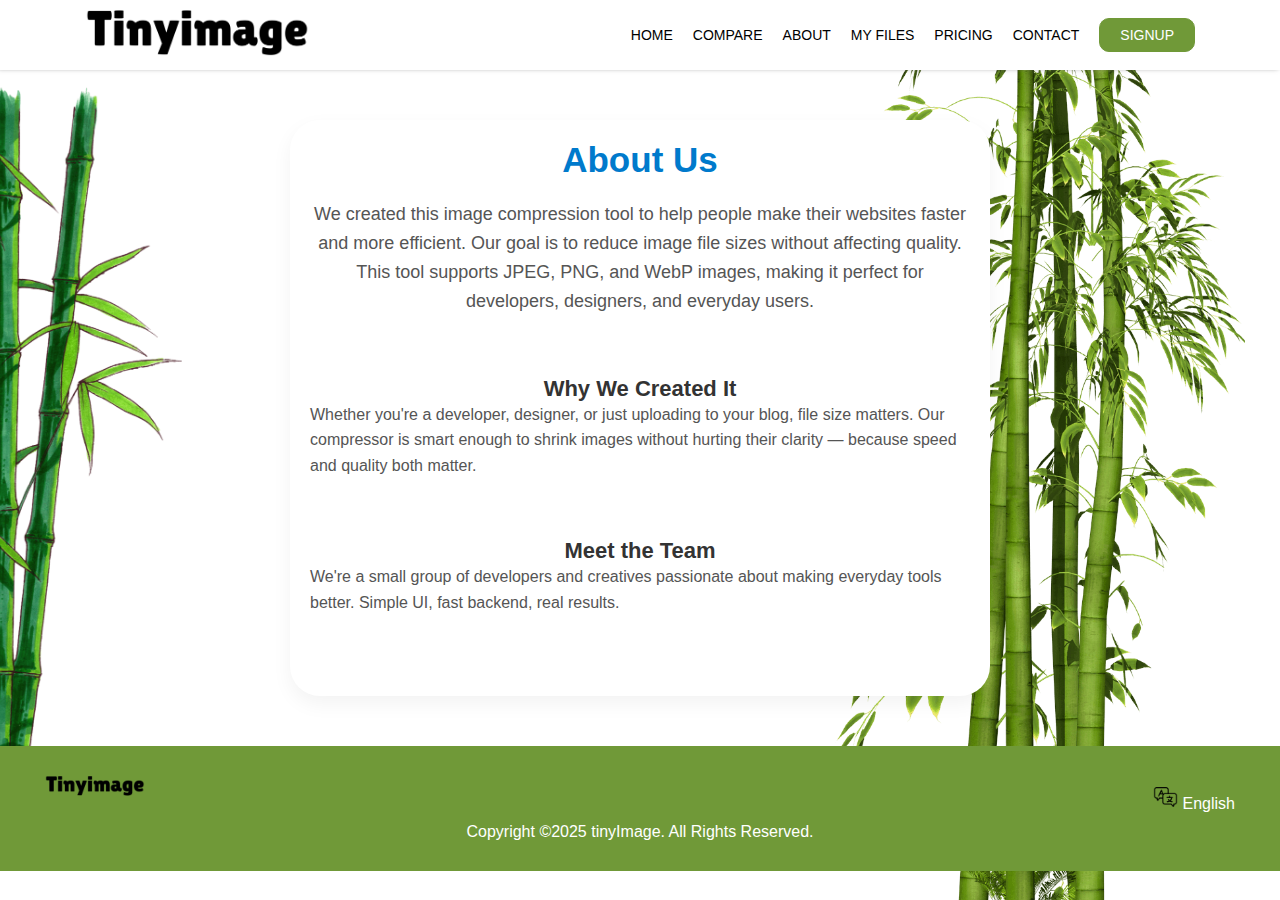
<file: about.html>
<!DOCTYPE html>
    <html lang="en">
    <head>
        <meta charset="UTF-8">
        <meta name="viewport" content="width=device-width, initial-scale=1.0">
        <title>tinyImage</title>
        <link rel="stylesheet" href="style.css">
        <link rel="icon" href="images/bamboo-logo.png" type=""/>
        <style>
            body {
                background-image: url('images/bamboo-2x.png');
                background-size:33%;
                background-position: 96% 88%;
                
                background-repeat: no-repeat;
  margin: 0;
  font-family: 'Segoe UI', sans-serif;
  
  color: #333;
}


header{
    background-color: white;
}
.bamboo-here{
background-image: url('images/bamboo_right.png');
                background-size:464px;
                background-position: -27% 58%;
                background-repeat: no-repeat;
}

.about-container {
   
 
   
    background-repeat: no-repeat; /* This background-repeat is redundant if no background-image is set here */
  max-width: 700px;
  margin: 50px auto;
  padding: 20px;
  background: white;
  border-radius: 30px;
  box-shadow: 0 8px 20px rgba(0, 0, 0, 0.05);
}

h1 {
  font-size: 35px;
  color: #007acc;
  text-align: center;
  margin-bottom: 20px;
}

h2 {
  font-size: 22px;
  color: #333;
  margin-top: 30px;
  text-align: center; 
  
}

.intro {
  font-size: 18px;
  color: #555;
  text-align: center;
  margin-bottom: 60px;
  line-height: 1.6;
}

.section p {
  font-size: 16px;
  color: #555;
  line-height: 1.6;
  margin-bottom: 60px;
}

/* Media queries for about.html specific styles */
@media (max-width: 768px) {
    body {
        background-size: 20%; /* Adjust bamboo size for tablets */
        background-position: 90% 90%;
    }
    .bamboo-here {
        background-size: 200px; /* Adjust bamboo size for tablets */
        background-position: -10% 50%;
    }
    .about-container {
        margin: 30px 15px; /* Adjust margin for smaller screens */
        padding: 15px;
        border-radius: 20px;
    }
    h1 {
        font-size: 30px;
        margin-bottom: 15px;
    }
    h2 {
        font-size: 20px;
        margin-top: 20px;
    }
    .intro {
        font-size: 16px;
        margin-bottom: 40px;
    }
    .section p {
        font-size: 15px;
        margin-bottom: 40px;
    }
}

@media (max-width: 575px) {
    body {
        background-size: 15%; /* Adjust bamboo size for mobile */
        background-position: 95% 95%;
    }
    .bamboo-here {
        background-size: 150px; /* Adjust bamboo size for mobile */
        background-position: -5% 50%;
    }
    .about-container {
        margin: 20px 10px; /* Further adjust margin for mobile */
        padding: 10px;
        border-radius: 15px;
    }
    h1 {
        font-size: 25px;
        margin-bottom: 10px;
    }
    h2 {
        font-size: 18px;
        margin-top: 15px;
    }
    .intro {
        font-size: 14px;
        margin-bottom: 30px;
    }
    .section p {
        font-size: 14px;
        margin-bottom: 30px;
    }
}
        </style>
    </head>
    <body>
        <div class="bamboo-here">
        <header class="header">
		<div class="container">
			<nav class="navbar">
				<div class="navdiv">
					<div class="header-logo">
						<img alt="Header logo" src="images/tinyimage-high-resolution-logo-removebg-previeww.png" />
					</div>
					<div class="navmenu">
						<ul>
							<li><a href="index.html">Home</a></li>
							<li><a href="compare.html">Compare</a></li>
							<li><a href="about.html">About</a></li>
							<li><a href="#">My Files</a></li>
							<li><a href="pricing.html">Pricing</a></li>
							<li><a href="Contact.html">Contact</a></li>
							<button><a href="#">SignUp</a></button>
						</ul>
					</div>
				</div>
			</nav>
		</div>
	</header>

<div class="about-container">
    <h1>About Us</h1>
    <p class="intro">
     We created this image compression tool to help people make their websites faster and more efficient. Our goal is to reduce image file sizes without affecting quality. This tool supports JPEG, PNG, and WebP images, making it perfect for developers, designers, and everyday users.
    </p>

    <div class="section">
      <h2>Why We Created It</h2>
      <p>
        Whether you're a developer, designer, or just uploading to your blog, file size matters. Our compressor is smart enough to shrink images without hurting their clarity — because speed and quality both matter.
      </p>
    </div>

    <div class="section">
      <h2>Meet the Team</h2>
      <p>
        We're a small group of developers and creatives passionate about making everyday tools better. Simple UI, fast backend, real results.
      </p>
    </div>
  </div>

    <footer>
		<div class="container-fluid">
			<div class="footer-content">
				<div class="footer-logo">
					<a href="index.html">
					<img src="images/tinyimage-high-resolution-logo-removebg-previeww.png" alt="footer">
					</a>
				</div>
				
				<div class="copyright-text">
					<p>Copyright ©2025 tinyImage. All Rights Reserved.</p>
				</div>
				
				<div class="footer-laguages">
					<a href="#">
					<img src="Logos/translate-icon.png" alt="">
						<span>English</span>
				</a>
				</div>
			</div>
		</div>
	</footer>
    </div>
    </body>
    </html>
</file>
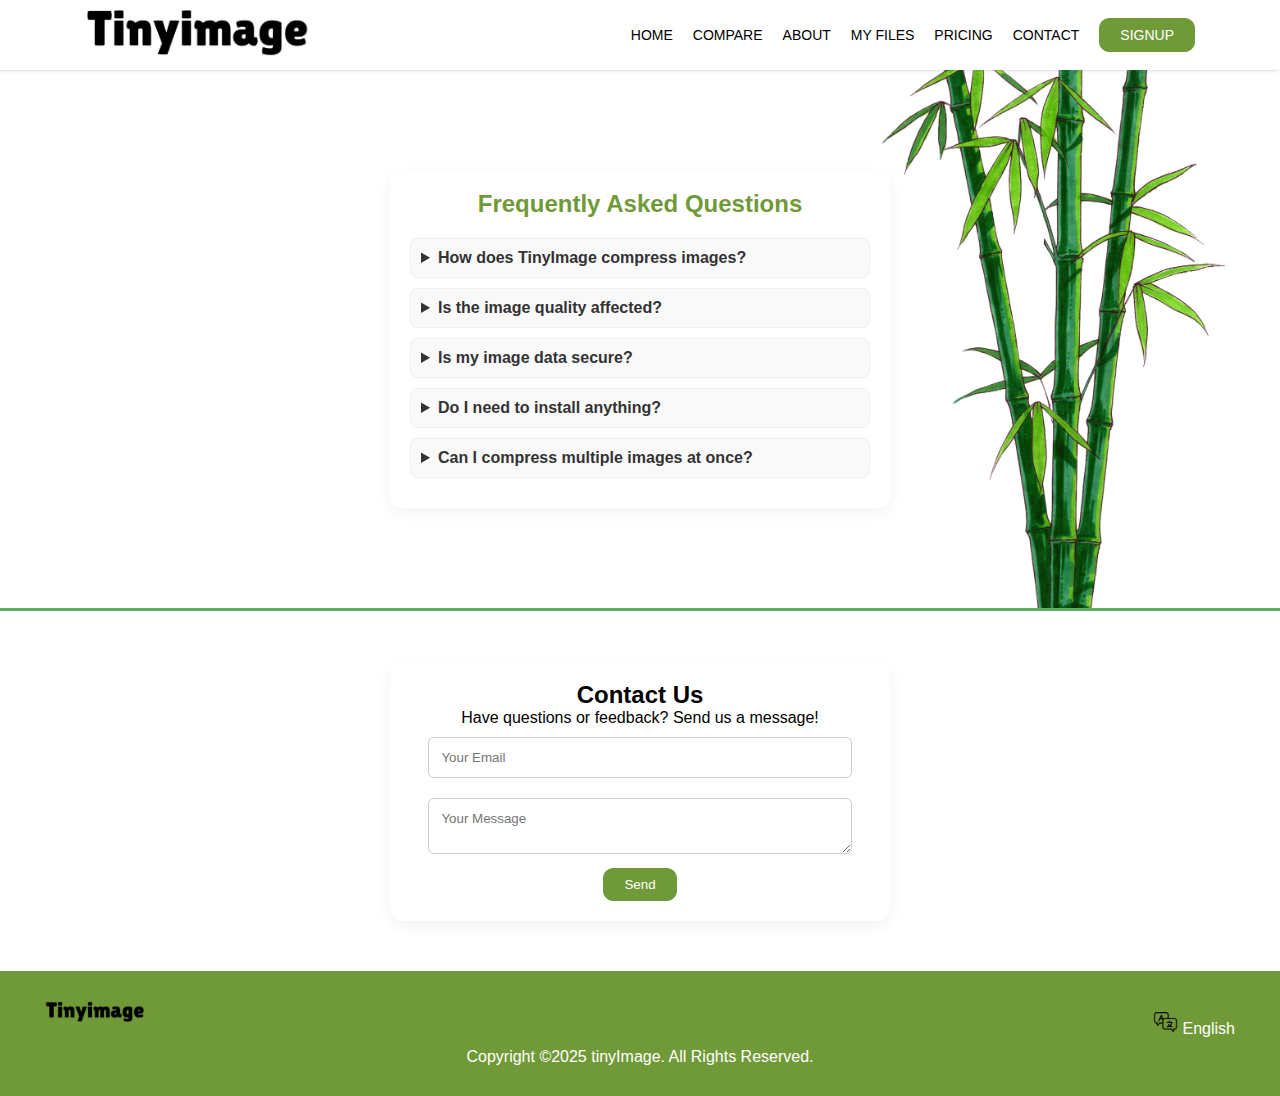
<file: Contact.html>
<!DOCTYPE html>
<html lang="en">
<head>
    <meta charset="UTF-8">
    <meta name="viewport" content="width=device-width, initial-scale=1.0">
    <title>tinyImage</title>
    <link rel="stylesheet" href="style.css"/>
    <link rel="icon" href="images/bamboo-logo.png" type=""/>
    <style>
        .contact-container {
  max-width: 500px;
  margin: 40px auto;
  padding: 20px;
  background: white;
  border-radius: 12px;
  box-shadow: 0 5px 15px rgba(0,0,0,0.05);
  text-align: center;
}
.image-here {
    background-image: url('images/bamboo_right.png');
    background-size: 32%;
    background-position: right;
    background-repeat: no-repeat;
    background-attachment: scroll;
    padding: 60px 0;
}
.contact-container input,
.contact-container textarea {
  width: 92%;
  padding: 12px;
  margin: 10px 0;
  border: 1px solid #ccc;
  border-radius: 6px;
  font-family: sans-serif;
}

.contact-container button{
						background-color: #709938;
						border:1px solid #709938;
						padding: 8px 20px;
						transition: 0.4s ease all;
						border-radius: 10px;
						&:hover{
							
							color: #709938;
							background-color: #fff;
							a{
								color: #709938;
							}
						}}



.faq-container {
  max-width: 500px;
  margin: 40px auto;
  padding: 20px;
  background: white;
  border-radius: 12px;
  box-shadow: 0 5px 15px rgba(0,0,0,0.05);
  font-family: sans-serif;
}

.faq-container h2 {
  text-align: center;
  color: #709938;
  margin-bottom: 20px;
}

.faq-container details {
  margin: 10px 0;
  padding: 10px;
  border: 1px solid #eee;
  border-radius: 8px;
  background: #f9f9f9;
  cursor: pointer;
}

.faq-container summary {
  font-weight: bold;
  color: #333;
  outline: none;
}

.faq-container details[open] summary {
  color: #709938;
}
.main-contact-sec {
    border: 3px solid #57ae5d;
    padding: 10px 0;
    border-width: 3px 0 0;
}
.faq-container details div {
  margin-top: 8px;
  line-height: 1.5;
  color: #444;
}

details[open] .faq-answer {
  animation: fadeSlide 0.8s ease-in-out;
}

@keyframes fadeSlide {
  from {
    opacity: 0;
    transform: translateY(-5px);
  }
  to {
    opacity: 1;
    transform: translateY(0);
  }
}

/* .contact-container::before {
  content: "";
  position: absolute;
  top: 0;
  left: 0;
  width: 100%;
  height: 100%;
  background: url('images/small-bamboo.png') no-repeat center center/cover;
  z-index: -1;
  opacity: 0.2;
}
.contact-container {
  position: relative;  required 
} */ /* removed */

/* Media queries for Contact.html specific styles */
@media (max-width: 768px) {
    .image-here {
        background-size: 25%; /* Adjust bamboo size for tablets */
        background-position: right 20%;
        padding: 40px 0;
    }
    .contact-container, .faq-container {
        margin: 20px auto;
        padding: 15px;
        max-width: 90%; /* Make containers take more width */
    }
    .contact-container input, .contact-container textarea {
        width: 95%; /* Adjust input/textarea width */
    }
}

@media (max-width: 575px) {
    .image-here {
        background-size: 20%; /* Adjust bamboo size for mobile */
        background-position: right 10%;
        padding: 30px 0;
    }
    .contact-container, .faq-container {
        margin: 15px auto;
        padding: 10px;
        max-width: 95%; /* Even more width on mobile */
    }
    .contact-container input, .contact-container textarea {
        width: 98%; /* Adjust input/textarea width */
    }
}
    </style>
</head>
<body>
<header class="header">
		<div class="container">
			<nav class="navbar">
				<div class="navdiv">
					<div class="header-logo">
						<img alt="Header logo" src="images/tinyimage-high-resolution-logo-removebg-previeww.png" />
					</div>
					<div class="navmenu">
						<ul>
							<li><a href="index.html">Home</a></li>
							<li><a href="compare.html">Compare</a></li>
							<li><a href="about.html">About</a></li>
							<li><a href="#">My Files</a></li>
							<li><a href="pricing.html">Pricing</a></li>
							<li><a href="Contact.html">Contact</a></li>
							<button><a href="#">SignUp</a></button>
						</ul>
					</div>
				</div>
			</nav>
		</div>
	</header>

<div class="image-here">
	<div class="faq-container">
  <h2>Frequently Asked Questions</h2>

  <details>
    <summary>How does TinyImage compress images?</summary>
    <div class="faq-answer">We use advanced compression algorithms that smartly reduce the file size of your images while 
		maintaining visual quality. This ensures that your website loads faster without any noticeable drop in image clarity.</div>
  </details>

  <details>
    <summary>Is the image quality affected?</summary>
    <div class="faq-answer">TinyImage is built to preserve the original resolution and sharpness of your photos. Our compression method targets only the unnecessary data, so your images look just as stunning, only lighter in size.</div>
  </details>

  <details>
    <summary>Is my image data secure?</summary>
    <div class="faq-answer">Your privacy and file security are very important to us. Every image you upload is processed over a secure connection and is automatically deleted from our servers shortly after compression is completed.</div>
  </details>

  <details>
    <summary>Do I need to install anything?</summary>
    <div class="faq-answer">TinyImage is fully browser-based, meaning there's no software to install. Simply drag and drop your images, let us do the compression, and download your optimized files — all within seconds.</div>
  </details>

  <details>
    <summary>Can I compress multiple images at once?</summary>
    <div class="faq-answer">Yes, you can compress multiple images at once. Just select all the files you want to upload, and our tool will handle them together. After compression, you’ll receive a neatly packaged ZIP file for easy download.</div>
  </details>
</div>

</div>



<div class="main-contact-sec">

  <div class="contact-container">
  <h2>Contact Us</h2>
  <p>Have questions or feedback? Send us a message!</p>
  <form>
    <input type="email" placeholder="Your Email" required>
    <textarea placeholder="Your Message" required></textarea>
    <button type="submit">Send</button>
  </form>
</div>
</div>







    <footer>
		<div class="container-fluid">
			<div class="footer-content">
				<div class="footer-logo">
					<a href="index.html">
					<img src="images/tinyimage-high-resolution-logo-removebg-previeww.png" alt="footer">
					</a>
				</div>
				
				<div class="copyright-text">
					<p>Copyright ©2025 tinyImage. All Rights Reserved.</p>
				</div>
				<div class="footer-laguages">
					<a href="#">
					<img src="Logos/translate-icon.png" alt="">
						<span>English</span>
				</a>
				</div>
			</div>
		</div>
	</footer>

</body>
</html>
</file>
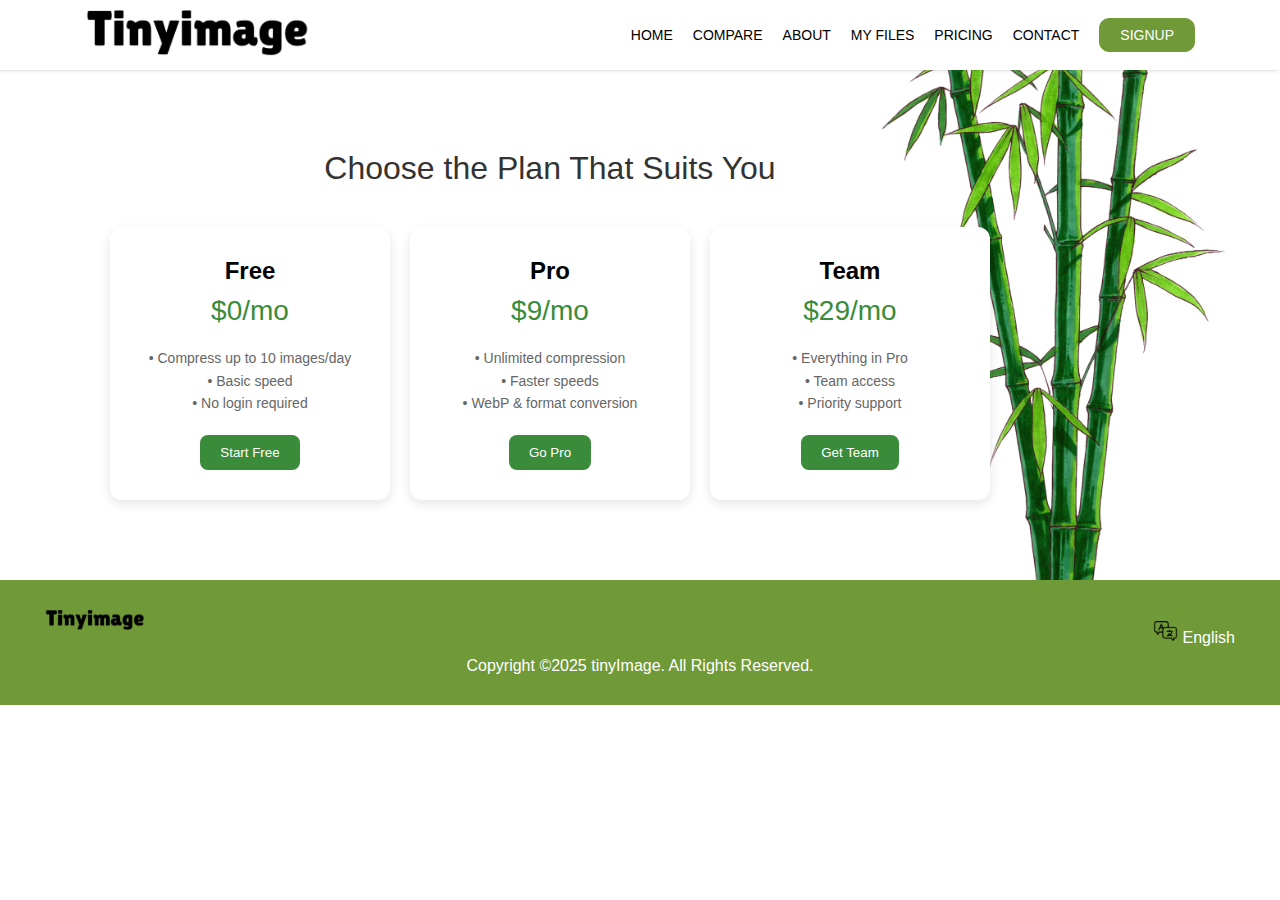
<file: pricing.html>
<!DOCTYPE html>
<html lang="en">
<head>
    <meta charset="UTF-8">
    <meta name="viewport" content="width=device-width, initial-scale=1.0">
    <title>tintImage</title>
    <link rel="stylesheet" href="style.css" />
    <link rel="icon" href="images/bamboo-logo.png" type=""/>
</head>

<style>
    body { 
        
        margin: 0;
        font-family: sans-serif;
        /* background: #f8f8f8; */ /* removed */
         }
 /* backgroudimage */
.image-here {
    background-image: url('images/bamboo_right.png');
    background-size: 32%;
    background-position: right;
    background-repeat: no-repeat;
    background-attachment: scroll;
    padding: 60px 0;
}
    .pricing-container {
      max-width: 1100px;
      /* margin: 60px auto; */ /* removed, handled by media queries */
      padding: 20px;
      text-align: center;
    }
    .pricing-title {
      font-size: 32px;
      color: #333;
      margin-bottom: 40px;
    }
    .cards {
      display: flex;
      gap: 20px;
      justify-content: center;
      flex-wrap: wrap;
    }
    .card {
      background: white;
      border-radius: 12px;
      box-shadow: 0 4px 12px rgba(0,0,0,0.1);
      padding: 30px 20px;
      width: 280px; /* Base width for cards */
    }
    .card h2 {
      margin: 0 0 10px;
      font-size: 24px;
    }
    .price {
      font-size: 28px;
      color: #3a8b3a;
      margin: 10px 0 20px;
    }
    .features {
      font-size: 14px;
      color: #666;
      line-height: 1.6;
      margin-bottom: 20px;
    }
    .card button {
      background: #3a8b3a;
      color: white;
      border: none;
      padding: 10px 20px;
      border-radius: 8px;
      cursor: pointer;
    }
    .card button:hover {
      background: #2f6e2f;
    }

/* Media queries for pricing.html specific styles */
@media (max-width: 768px) {
    .image-here {
        background-size: 25%; /* Adjust bamboo size for tablets */
        background-position: right 20%;
        padding: 40px 0;
    }
    .pricing-container {
        margin: 30px auto; /* Adjust margin for tablets */
        padding: 15px;
    }
    .pricing-title {
        font-size: 28px;
        margin-bottom: 30px;
    }
    .cards {
        gap: 15px; /* Slightly smaller gap */
    }
    .card {
        width: calc(50% - 15px); /* Two cards per row */
        padding: 25px 15px;
    }
    .card h2 {
        font-size: 22px;
    }
    .price {
        font-size: 24px;
    }
    .features {
        font-size: 13px;
    }
}

@media (max-width: 575px) {
    .image-here {
        background-size: 20%; /* Adjust bamboo size for mobile */
        background-position: right 10%;
        padding: 30px 0;
    }
    .pricing-container {
        margin: 20px auto; /* Adjust margin for mobile */
        padding: 10px;
    }
    .pricing-title {
        font-size: 24px;
        margin-bottom: 20px;
    }
    .cards {
        flex-direction: column; /* Stack cards vertically */
        gap: 10px;
    }
    .card {
        width: 95%; /* Full width for cards */
        margin: 0 auto; /* Center cards */
        padding: 20px 10px;
    }
    .card h2 {
        font-size: 20px;
    }
    .price {
        font-size: 22px;
    }
    .features {
        font-size: 12px;
    }
    .card button {
        padding: 8px 15px;
        font-size: 14px;
    }
}
  </style>
<body>
    <!-- backgroun image -->
    <header class="header">
        
		<div class="container">
			<nav class="navbar">
				<div class="navdiv">
					<div class="header-logo">
						<img alt="Header logo" src="images/tinyimage-high-resolution-logo-removebg-previeww.png" />
					</div>
					<div class="navmenu">
						<ul>
							<li><a href="index.html">Home</a></li>
							<li><a href="compare.html">Compare</a></li>
							<li><a href="about.html">About</a></li>
							<li><a href="#">My Files</a></li>
							<li><a href="pricing.html">Pricing</a></li>
							<li><a href="Contact.html">Contact</a></li>
							<button><a href="#">SignUp</a></button>
						</ul>
					</div>
				</div>
			</nav>
		</div>
	</header>

<div class="image-here">
<div class="pricing-container">
  <div class="pricing-title">Choose the Plan That Suits You</div>
  <div class="cards">

    <div class="card">
      <h2>Free</h2>
      <div class="price">$0/mo</div>
      <div class="features">
        • Compress up to 10 images/day<br>
        • Basic speed<br>
        • No login required
      </div>
      <a href="index.html">
      <button>
      Start Free</button></a>
    </div>

    <div class="card">
      <h2>Pro</h2>
      <div class="price">$9/mo</div>
      <div class="features">
        • Unlimited compression<br>
        • Faster speeds<br>
        • WebP & format conversion
      </div>
      <button>Go Pro</button>
    </div>

    <div class="card">
      <h2>Team</h2>
      <div class="price">$29/mo</div>
      <div class="features">
        • Everything in Pro<br>
        • Team access<br>
        • Priority support
      </div>
      <button>Get Team</button>
    </div>

  </div>
</div>
</div>

<!-- Footer -->
<footer>
		<div class="container-fluid">
			<div class="footer-content">
				<div class="footer-logo">
					<a href="index.html">
					<img src="images/tinyimage-high-resolution-logo-removebg-previeww.png" alt="footer">
					</a>
				</div>
				
				<div class="copyright-text">
					<p>Copyright ©2025 tinyImage. All Rights Reserved.</p>
				</div>
				
				<div class="footer-laguages">
					<a href="#">
					<img src="Logos/translate-icon.png" alt="">
						<span>English</span>
				</a>
				</div>
			</div>
		</div>
        
	</footer>
</body>
</html>
</file>
<file: style.css>
/*
 * General Styles and Reset
 *
 * This section contains universal styles for the entire website,
 * ensuring consistent text decoration, margins, and font families.
 * It's the foundation upon which all other styles are built.
 */
* {
	text-decoration: none;
	margin: 0;
	font-family: Arial, Helvetica, sans-serif;
	/* Added box-sizing for consistent box model behavior across all elements */
	box-sizing: border-box;
}

/*
 * Container for Centering Content
 *
 * This class provides a maximum width for content and centers it horizontally,
 * ensuring readability and a structured layout on larger screens.
 */
.container{
	max-width: 1200px;
	margin: 0 auto;
	/* Added padding for smaller screens to prevent content from touching edges */
	padding: 0 15px;
}
/* Added container-fluid for full-width sections, often used for footers or headers */
.container-fluid {
    width: 100%;
    padding: 0 15px; /* Added padding for consistency */
}

/*
 * Header Section Styles
 *
 * This section defines the styling for the website's header, including
 * navigation, logo, and overall layout. It ensures the header remains
 * visible and well-structured.
 */
.header{
	z-index: 99;
	padding: 10px 0;
	box-shadow: -2px -2px 5px #727272;

	/* Nested styles for navbar components */
	.navbar{
		.navdiv{
			display: flex;
			justify-content: space-between;
			align-items: center;
			/* Flex wrap for smaller screens to allow elements to stack */
			flex-wrap: wrap;
			.header-logo{
				img{
					width: 100%;
					max-width: 225px;
					/* Ensure logo scales down on smaller screens */
					height: auto;
				}
			}
			.navmenu{
				ul{
					display: flex;
					align-items: center;
					list-style-type: none;
					gap: 20px;
					/* Allow navigation items to wrap on smaller screens */
					flex-wrap: wrap;
					justify-content: center; /* Center items when wrapped */
					padding: 0; /* Removed default ul padding */
					
					li{
						a{
							font-family: sans-serif;
							font-size: 14px;
							text-transform: uppercase;
							color: #000;
							transition: 0.3s ease all;
							&:hover{
								color: #579600;
								text-decoration:underline;
							}
						}
					}
					button{
						background-color: #709938;
						border:1px solid #709938;
						padding: 8px 20px;
						transition: 0.4s ease all;
						border-radius: 10px;
						&:hover{
							
							color: #709938;
							background-color: #fff;
							a{
								color: #709938;
							}
						}
						a{
							
							font-family: sans-serif;
							font-size: 14px;
							text-transform: uppercase;
							color: #ffffff;
						}
					}
				}
			}
		}
	}
}

/*
 * Upload Section Styles (with Bamboo Backgrounds)
 *
 * This section handles the main file upload area, including its background
 * images and the styling of the drag-and-drop zone.
 */
.upload-section {
    background-image: url('images/bamboo-2x.png');
    background-position: 96% 88%;
    background-size: 30%;
    background-repeat: no-repeat;
    height: 300px; /* Fixed height might be an issue, consider min-height or content-driven height */
    width: 100%;
	/* Nested styles for inner upload components */
	.upload-second{
		  background-image: url('images/bamboo-2x.png');
    background-position: -20% 50%;
    background-size: 30%;
    background-repeat: no-repeat;
    height: 300px; /* Fixed height might be an issue, consider min-height or content-driven height */
    width: 100%;
	
	.upload-inner{
		height: 100%;
		display: flex;
		justify-content: center;
		align-items: center; 
        background-image: url(images/grass-confetti-2x.png);
        background-position: bottom;
        background-size: 2000px;
        background-repeat: no-repeat;
		vertical-align: middle; /* Removed, vertical-align is for inline/table-cell elements */
		.upload-wrapper{
			.upload-div{
				max-width: 400px;
				margin: 0 auto;
				border: 3px dashed #616778;
				border-radius: 10px;
				padding: 20px 15px;
				text-align: center;
				/* Added width: 90% for responsiveness */
				width: 90%;
				img{
					width: 70px;
					/* Ensure image scales */
					max-width: 100%;
					height: auto;
				}
				h3{
					font-size: 20px;
					font-family: sans-serif;
					font-weight: 700;
					color: #000;
					padding: 15px 0 5px;
				}
				p{
					font-size: 16px;
					font-family: sans-serif;
					font-weight: 300;
					color: #727272;
				}
			}
		}
	}
	}
	
}

/*
 * About Section Styles
 *
 * This section details the company's mission and features,
 * with a responsive layout for feature boxes.
 */
.about-section{
padding: 40px 0;
	text-align: center;
	
	.about-content{
		h2{
			font-size: 32px;
			font-family: sans-serif;
			font-weight: 600;
			color: #709938;
			padding-bottom: 17px;
		}
		p{
			font-size: 15px;
			line-height: 20px; /* Changed to line-height for better readability */
			width: 100%;
			max-width: 660px;
			margin: 0 auto;
		}
	}
	
	.about-features{
		margin: 30px 0;
		.features-boxes{
			max-width: 750px;
			margin: 0 auto;
			display: flex;
            justify-content: space-between;
            gap: 23px;
            flex-wrap: wrap; /* Ensures boxes wrap on smaller screens */
			position: relative;
			/* &::before{
				position: absolute;
				content:'';
				width: 100%;
				height: 100%;
				background-image: url(blob.svg);
				background-size: contain;
                background-repeat: no-repeat;
				                top: -24%;
                left: -21%;
                z-index: -1;
			} */ /* removed */
			.features-box{
				text-align: left;
				box-shadow: 0 5px 15px 0 rgba(0, 0, 0, .15);
				padding: 30px 25px;
				background-color: #f6fbef;
				border-radius: 10px;
				border-bottom: 5px solid #709938;
				/* Added flex basis for responsive sizing */
				flex: 1 1 calc(33% - 23px); /* Default to 3 columns, adjusting for gap */
				min-width: 280px; /* Minimum width for the box before wrapping */

				img{
					width:40px;
					/* Ensure image scales */
					max-width: 100%;
					height: auto;
				}
				h4{
					font-size: 20px;
					font-weight: 600;
					font-family: sans-serif;
					padding-bottom: 10px;
				}
				p{
					font-size: 16px;
					line-height: 20px; /* Changed to line-height for better readability */
					font-family: sans-serif;
					color: #40444F;
				}
			}
		}
	}
}

/*
 * Trusted Brand Section Styles
 *
 * This section displays logos of trusted brands, with a marquee effect.
 * Styles ensure logos are properly sized and the marquee functions well.
 */
.trusted-brand-section{
	text-align: center;
	background-color: #f1f6f8;
	padding: 40px 0;
	h2{
		font-size: 32px;
		font-family: sans-serif;
		font-weight: 600;
		color: #709938;
		padding-bottom: 17px;
	}
	.trusted-brand-list{
		max-width: 750px;
		margin: 0 auto;
		padding-top: 20px;
		ul{
			list-style-type: none;
			display: flex;
			align-items: center;
			justify-content: space-between;
			flex-wrap: wrap;
			li{
				flex: 0 0 20%;
				max-width: 20%;
				img{
					width: 100%;
					max-width: 100px;   /* Size of image*/
					/* Ensure image scales */
					height: auto;
				}
			}
		}
	}
}

/*
 * Footer Section Styles
 *
 * This section defines the styling for the website's footer, including
 * copyright information and language selection.
 */
footer{
	background-color:#709938;
	color:#ffffff;
	padding: 20px 30px;
	.footer-content{
		margin-top: 8px;
		margin-bottom: 10px;
		display:flex;
		justify-content: space-between;
		align-items: center;
		/* Allow footer content to stack on smaller screens */
		flex-wrap: wrap;
		text-align: center; /* Center text when stacked */
		.footer-logo{
			/* Added margin for spacing when stacked */
			margin-bottom: 10px;
			img{
				width: 100px;
				/* Ensure logo scales */
				height: auto;
			}
		}
		
		/* .footer-links ul {
			display:flex;
            gap:10px;
		} */ /* removed */
		.footer-laguages{
			/* Added margin for spacing when stacked */
			margin-top: 10px;
			img{
				width: 25px;
				/* Ensure image scales */
				height: auto;
			}
			a{
				color:#ffffff; 
				transition: 0.3s ease all;
							&:hover{
								text-decoration:underline black;
								
							}
			}
			
		}
		/* Added copyright text alignment for responsiveness */
		.copyright-text {
            flex-basis: 100%; /* Occupy full width when stacked */
            order: 3; /* Order it last when stacked */
            margin-top: 10px;
        }
	}
}

/*
 * File List and Processing Styles
 *
 * These styles are for the dynamic display of files being processed
 * and the results after compression.
 */
.file-item {
  display: flex;
  gap: 15px;
  align-items: center;
  margin-bottom: 15px;
}

.file-item img {
  width: 100px;
  height: auto;
  border-radius: 6px;
}

.file-info {
  font-family: sans-serif;
}

button {
  padding: 8px 14px;
  background-color: #709938;
  color: white;
  border: none;
  border-radius: 5px;
  cursor: pointer;
}
.loader {
  display: block;
  --height-of-loader: 4px;
  --loader-color: #0071e2;
  width: 130px;
  height: var(--height-of-loader);
  border-radius: 30px;
  background-color: rgba(0,0,0,0.2);
  position: relative;
}

.loader::before {
  content: "";
  position: absolute;
  background: var(--loader-color);
  top: 0;
  left: 0;
  width: 0%;
  height: 100%;
  border-radius: 30px;
  animation: moving 1s ease-in-out infinite;
}

@keyframes moving {
  50% {
    width: 100%;
  }
  100% {
    width: 0;
    right: 0;
    left: unset;
  }
}
/* ______________________________________________________________ */

/* Styles for the processing bar container */
.processing-bar-container {
    background-color: #ffffff;
    border-radius: 8px;
    box-shadow: 0 4px 12px rgba(0, 0, 0, 0.1);
    padding: 20px;
    margin-bottom: 20px;
}

.processing-header {
    display: flex;
    justify-content: space-between;
    align-items: center;
    margin-bottom: 15px;
    /* Allow header elements to stack on smaller screens */
    flex-wrap: wrap;
}

.processing-header h3 {
    font-size: 18px;
    color: #333;
    font-weight: 600;
}

.progress-container {
    width: 60%; /* Adjust as needed */
    background-color: #e0e0e0;
    border-radius: 5px;
    overflow: hidden;
    height: 10px;
    position: relative;
    /* Full width on smaller screens */
    flex-basis: 100%;
    margin-top: 10px;
}

.progress-bar {
    height: 100%;
    background-color: #579600; /* Green color for progress */
    width: 0%;
    border-radius: 5px;
    transition: width 0.2s ease-in-out;
}

.progress-percentage {
    position: absolute;
    right: 10px;
    top: -20px; /* Position above the bar */
    font-size: 14px;
    color: #555;
    font-weight: bold;
}

/* Styles for individual file items during processing */
.processing-file-item {
    display: flex;
    align-items: center;
    padding: 10px 0;
    border-bottom: 1px solid #eee;
    /* Allow file items to wrap if content is too wide */
    flex-wrap: wrap;
}

.processing-file-item:last-child {
    border-bottom: none;
}

.processing-file-item img {
    width: 50px;
    height: 50px;
    object-fit: contain; /* changed from cover to contain */
    margin-right: 15px;
    border-radius: 4px;
    border: 1px solid #ddd; /* Added a subtle border */
}

.processing-file-info {
    flex-grow: 1;
    display: flex;
    flex-direction: column;
    /* Allow info to take full width if needed */
    flex-basis: calc(100% - 65px); /* Adjusting for image width + margin */
}

.processing-file-name {
    font-weight: bold;
    color: #333;
    font-size: 15px;
}

.processing-file-size {
    font-size: 13px;
    color: #666;
    margin-top: 3px;
}

.processing-status {
    font-size: 14px;
    color: #579600; /* Green for optimizing... */
    font-weight: bold;
    /* Push to the right on larger screens, take full width on small */
    margin-left: auto;
    flex-basis: 100%; /* On small screens, take full width */
    text-align: right; /* Align status to the right */
}

/* Updated .file-item for compressed results */
.file-list {
    margin-top: 20px;
    border-top: 1px solid #eee;
    padding-top: 10px;
}

.file-item {
    display: flex;
    justify-content: space-between; /* To push optimized size to the right */
    align-items: center;
    margin-bottom: 15px;
    padding: 10px;
    border: 1px solid #ddd;
    border-radius: 8px;
    background-color: #f9f9f9;
    /* Allow items to wrap */
    flex-wrap: wrap;
}

.file-item-left {
    display: flex;
    align-items: center;
    gap: 15px;
    /* Allow left section to take full width on small screens */
    flex-basis: 100%;
    margin-bottom: 10px;
}

.file-item img {
    width: 80px; /* Adjusted size for the final display */
    height: 80px;
    object-fit: contain; /* changed from cover to contain */
    border-radius: 6px;
    border: 1px solid #ccc;
}

.file-info {
    font-family: sans-serif;
    display: flex;
    flex-direction: column;
}

.file-name {
    font-weight: bold;
    color: #333;
    /* Allow name to wrap if long */
    word-break: break-all;
}

.original-size, .optimized-size {
    font-size: 13px;
    color: #666;
    margin-top: 3px;
}

.optimization-details {
    display: flex;
    align-items: center;
    gap: 10px;
    font-size: 14px;
    font-weight: bold;
    /* Take full width on small screens and push to right */
    flex-basis: 100%;
    justify-content: flex-end;
}

.optimization-percentage {
    color: #d9534f; /* Red for negative percentage (reduction) */
}

.download-icon-container {
    width: 30px; /* Adjust size as needed */
    height: 30px;
    display: flex;
    justify-content: center;
    align-items: center;
    background-color: #f0f0f0; /* Light background for the icon */
    border-radius: 50%;
    cursor: pointer;
}

.download-icon-container img {
    width: 30px; /* Size of the icon inside the circle */
    height: 25px;
    object-fit: contain;
    border: none; /* Remove border for the icon image */
}

.summary-card {
    background-color: #e6ffe6; /* Light green background */
    border: 1px solid #a3e6a3;
    padding: 20px;
    border-radius: 8px;
    font-family: sans-serif;
}

.summary-card p {
    font-size: 16px;
    color: #333;
    margin-bottom: 5px;
}

.summary-card strong {
    color: #579600; /* Green for emphasis */
}

/* Adjustments for the upload section for better visual flow when results appear */
.upload-section.hidden {
    display: none;
}
.upload-section.processing {
    opacity: 0.5; /* Slightly dim the upload area when processing starts */
    pointer-events: none; /* Disable interactions */
}

/* Ensure the button styles from your original CSS apply to the new buttons */
.actions button {
    padding: 10px 20px;
    background-color: #709938;
    color: white;
    border: none;
    border-radius: 10px;
    cursor: pointer;
    font-size: 16px;
    transition: background-color 0.3s ease;
}

.actions button:hover {
    background-color: #579600;
}


/*
 * Compare Section CSS
 *
 * Styles for the image comparison section, ensuring the image scales
 * correctly and text is readable.
 */
.compare-section {
  text-align: center;
  padding: 40px 20px;
  font-family: sans-serif;
}
.compare-section h2 {
	font-family:Verdana, Geneva, Tahoma, sans-serif;
	font-size:  2rem;
  color: #4caf50;
  padding-bottom: 25px;
}
/* .compare-image {
  position: relative;
  display: inline-block;
  max-width: 90%;
} */ /* removed */
.compare-image img {
  width: 100%; /* Changed from fixed 40rem to 100% for responsiveness */
  max-width: 640px; /* Added max-width to control size on large screens */
  height: auto; /* Ensure aspect ratio is maintained */
  border-radius: 8px;
  box-shadow:2px 2px 10px 2px#000;
}

.description {
	font-size: 20px;
  padding-top: 50px;
  max-width: 660px ;
  margin: 0 auto;
  font-style:italic;
  color: #2a2a2a;
}

/*
 * Counter Box Styles
 *
 * Styles for the live counter display.
 */
.counter-box{
	text-align: center;
	background-color: #ECFAE5;
	color: rgb(216, 39, 39); /* This color is overridden by nested h3 and p colors */
	h3{
		padding-top: 20px;
        margin-bottom: 10px;
        color: #999999;
	  }
    #count{
		text-align: center;
		color: #99d57d;
		font-size: 2rem;
		font-weight: bold;
		font-family: 'Segoe UI', Tahoma, Geneva, Verdana, sans-serif;
	  }
     p{
		color:#999999;
		padding-top: 10px;
		padding-bottom: 20px;
		font-size: 15px;
	 }
}

/*
 * Logo Marquee Styles
 *
 * Styles for the scrolling logo section.
 */
.logo-marquee {
  overflow: hidden;
  white-space: nowrap;
  background: #f4f9f1;
  padding: 10px 0;
}

.logo-track {
  display: flex;
  gap: 60px;
  align-items: center;
  animation: scroll 20s linear infinite;
  /* Ensure enough width for smooth looping */
  width: max-content;
}

.logo-track img {
  height: 54px; /* Fixed height, consider making it more fluid */
  margin: 0 30px;
  vertical-align: middle;
	width: 125px; /* Fixed width, consider making it more fluid */
    object-fit: contain;
}

@keyframes scroll {
  0% { transform: translateX(0); }
  100% { transform: translateX(-50%); }
}

/*
 * Media Queries for Responsiveness
 *
 * These rules adjust the layout and styling for different screen sizes,
 * ensuring the website is fully responsive.
 */

/* Extra large devices (large desktops, 1200px and up) */
@media (min-width: 1200px) {
    .container {
        max-width: 1140px; /* Standard Bootstrap-like container width */
    }
}

/* Large devices (desktops, 992px and up) */
@media (min-width: 992px) and (max-width: 1199px) {
    .container {
        max-width: 960px;
    }
    .header .navbar .navdiv .navmenu ul {
        gap: 15px; /* Slightly reduce gap for tighter navigation */
    }
    .about-section .about-features .features-boxes .features-box {
        flex: 1 1 calc(33% - 20px); /* Adjust for 3 columns with slightly less gap */
    }
}

/* Medium devices (tablets, 768px and up) */
@media (min-width: 768px) and (max-width: 991px) {
    html {
        font-size: 15px; /* Slightly reduce base font size */
    }
    .container {
        max-width: 720px;
    }
    .header .navbar .navdiv {
        flex-direction: column; /* Stack logo and nav menu */
        text-align: center;
    }
    .header .navbar .navdiv .header-logo {
        margin-bottom: 15px; /* Add space between logo and nav */
    }
    .header .navbar .navdiv .navmenu ul {
        flex-direction: column; /* Stack nav items vertically */
        gap: 10px;
        width: 100%; /* Full width for stacked menu */
    }
    .header .navbar .navdiv .navmenu ul li,
    .header .navbar .navdiv .navmenu ul button {
        width: 100%; /* Make nav items and button full width */
    }
    .header .navbar .navdiv .navmenu ul button a {
        display: block; /* Make button link fill the button */
        padding: 8px 0;
    }

    .upload-section {
        height: auto; /* Allow height to adjust based on content */
        padding: 30px 0; /* Add vertical padding */
        background-size: 20%; /* Adjust bamboo size */
        background-position: 90% 90%, 10% 50%; /* Adjust positions */
    }
    .upload-section .upload-second {
        height: auto;
        background-size: 20%;
        background-position: 10% 50%;
    }
    .upload-section .upload-second .upload-inner .upload-wrapper .upload-div {
        width: 95%; /* Make upload div slightly wider */
        max-width: 350px; /* Reduce max-width for tablets */
    }

    .about-section .about-features .features-boxes {
        justify-content: center; /* Center boxes when wrapping */
    }
    .about-section .about-features .features-boxes .features-box {
        flex: 1 1 calc(50% - 20px); /* Two columns layout */
    }

    .trusted-brand-section .trusted-brand-list ul li {
        flex: 0 0 33%; /* Three columns for logos */
        max-width: 33%;
        margin-bottom: 20px; /* Add space between rows */
    }
    .logo-track img {
        height: 45px; /* Slightly smaller logos */
        width: 100px;
        margin: 0 20px; /* Reduce margin */
    }
    .footer .footer-content {
        flex-direction: column; /* Stack footer content */
        text-align: center;
    }
    .footer .footer-content .footer-logo,
    .footer .footer-content .copyright-text,
    .footer .footer-content .footer-laguages {
        margin-bottom: 15px; /* Add space between stacked items */
    }
    .footer .footer-content .copyright-text {
        order: 2; /* Keep copyright in middle */
    }
    .footer .footer-content .footer-laguages {
        order: 3; /* Move language to bottom */
    }

    .pricing-container .cards .card {
        width: calc(50% - 20px); /* Two cards per row */
    }
    .contact-container, .faq-container {
        max-width: 90%; /* Adjust max-width for contact/faq */
    }
    .image-here {
        background-size: 25%; /* Adjust bamboo size */
        background-position: right 20%;
    }
}

/* Small devices (landscape phones, 576px and up) */
@media (min-width: 576px) and (max-width: 767px) {
    html {
        font-size: 14px; /* Further reduce base font size */
    }
    .container {
        max-width: 540px;
    }
    .header .navbar .navdiv .navmenu ul {
        gap: 8px; /* Smaller gap */
    }
    .upload-section {
        background-size: 15%; /* Smaller bamboo */
        background-position: 95% 95%, 5% 50%;
    }
    .upload-section .upload-second {
        background-size: 15%;
        background-position: 5% 50%;
    }
    .upload-section .upload-second .upload-inner .upload-wrapper .upload-div {
        max-width: 300px; /* Even smaller max-width */
    }
    .about-section .about-features .features-boxes .features-box {
        flex: 1 1 90%; /* Single column layout */
        margin: 0 auto 20px; /* Center and add bottom margin */
    }
    .trusted-brand-section .trusted-brand-list ul li {
        flex: 0 0 50%; /* Two columns for logos */
        max-width: 50%;
    }
    .logo-track img {
        height: 40px; /* Smaller logos */
        width: 80px;
        margin: 0 15px;
    }
    .pricing-container .cards .card {
        width: 90%; /* Single card per row */
        margin: 0 auto 20px; /* Center and add bottom margin */
    }
    .contact-container, .faq-container {
        max-width: 95%; /* Adjust max-width for contact/faq */
    }
    .image-here {
        background-size: 20%; /* Adjust bamboo size */
        background-position: right 10%;
    }
    .processing-header .progress-container {
        width: 100%; /* Full width for progress bar */
    }
    .file-item-left {
        flex-direction: column; /* Stack image and info in file item */
        align-items: flex-start;
        text-align: left;
    }
    .file-item img {
        margin-bottom: 10px;
    }
    .optimization-details {
        justify-content: flex-start; /* Align details to left */
    }
}

/* Extra small devices (portrait phones, less than 576px) */
@media (max-width: 575px) {
    html {
        font-size: 13px; /* Smallest base font size */
    }
    .container {
        padding: 0 10px; /* Smaller padding */
    }
    .header .navbar .navdiv {
        flex-direction: column;
        text-align: center;
    }
    .header .navbar .navdiv .header-logo {
        margin-bottom: 10px;
    }
    .header .navbar .navdiv .navmenu ul {
        flex-direction: column;
        gap: 5px;
        width: 100%;
        padding: 0;
    }
    .header .navbar .navdiv .navmenu ul li,
    .header .navbar .navdiv .navmenu ul button {
        width: 100%;
    }
    .header .navbar .navdiv .navmenu ul button a {
        display: block;
        padding: 8px 0;
    }

    .upload-section {
        height: auto;
        padding: 20px 0;
        background-size: 10%; /* Very small bamboo or hide */
        background-position: 98% 98%, 2% 50%;
    }
    .upload-section .upload-second {
        height: auto;
        background-size: 10%;
        background-position: 2% 50%;
    }
    .upload-section .upload-second .upload-inner .upload-wrapper .upload-div {
        width: 98%; /* Almost full width */
        max-width: 280px;
        padding: 15px 10px;
    }
    .upload-section .upload-second .upload-inner .upload-wrapper .upload-div h3 {
        font-size: 18px;
    }
    .upload-section .upload-second .upload-inner .upload-wrapper .upload-div p {
        font-size: 14px;
    }

    .about-section .about-content h2 {
        font-size: 26px;
    }
    .about-section .about-content p {
        font-size: 14px;
    }
    .about-section .about-features .features-boxes .features-box {
        flex: 1 1 100%; /* Single column */
        margin: 0 auto 15px;
        padding: 20px 15px;
    }
    .about-section .about-features .features-boxes .features-box h4 {
        font-size: 18px;
    }
    .about-section .about-features .features-boxes .features-box p {
        font-size: 14px;
    }

    .trusted-brand-section h2 {
        font-size: 26px;
    }
    .trusted-brand-section .trusted-brand-list ul li {
        flex: 0 0 100%; /* Single column for logos, or consider hiding some */
        max-width: 100%;
        margin-bottom: 15px;
    }
    .logo-track img {
        height: 35px; /* Even smaller logos */
        width: 70px;
        margin: 0 10px;
    }
    .footer .footer-content {
        flex-direction: column;
        text-align: center;
    }
    .footer .footer-content .footer-logo,
    .footer .footer-content .copyright-text,
    .footer .footer-content .footer-laguages {
        margin-bottom: 10px;
    }

    .compare-section h2 {
        font-size: 1.5rem;
    }
    .description {
        font-size: 16px;
        padding-top: 30px;
    }

    .pricing-container .pricing-title {
        font-size: 28px;
    }
    .pricing-container .cards .card {
        width: 100%; /* Full width for cards */
        margin: 0 auto 15px;
        padding: 25px 15px;
    }
    .contact-container, .faq-container {
        max-width: 100%; /* Full width for contact/faq */
        margin: 20px auto;
        padding: 15px;
    }
    .contact-container h2, .faq-container h2 {
        font-size: 24px;
    }
    .contact-container input, .contact-container textarea {
        width: 90%; /* Adjust input/textarea width */
    }
    .image-here {
        background-size: 15%; /* Adjust bamboo size */
        background-position: right 5%;
    }

    .processing-header h3 {
        font-size: 16px;
    }
    .processing-header .progress-container {
        width: 100%;
    }
    .processing-file-item img {
        width: 40px;
        height: 40px;
    }
    .processing-file-name {
        font-size: 14px;
    }
    .processing-file-size {
        font-size: 12px;
    }
    .processing-status {
        font-size: 13px;
    }
    .file-item img {
        width: 60px;
        height: 60px;
    }
    .file-name {
        font-size: 14px;
    }
    .original-size, .optimized-size {
        font-size: 12px;
    }
    .optimization-details {
        font-size: 13px;
        flex-direction: column; /* Stack percentage and size */
        align-items: flex-end;
    }
    .download-icon-container {
        margin-top: 5px; /* Add space when stacked */
    }
    .summary-card p {
        font-size: 14px;
    }
    .actions button {
        padding: 8px 15px;
        font-size: 14px;
    }
}
</file>
